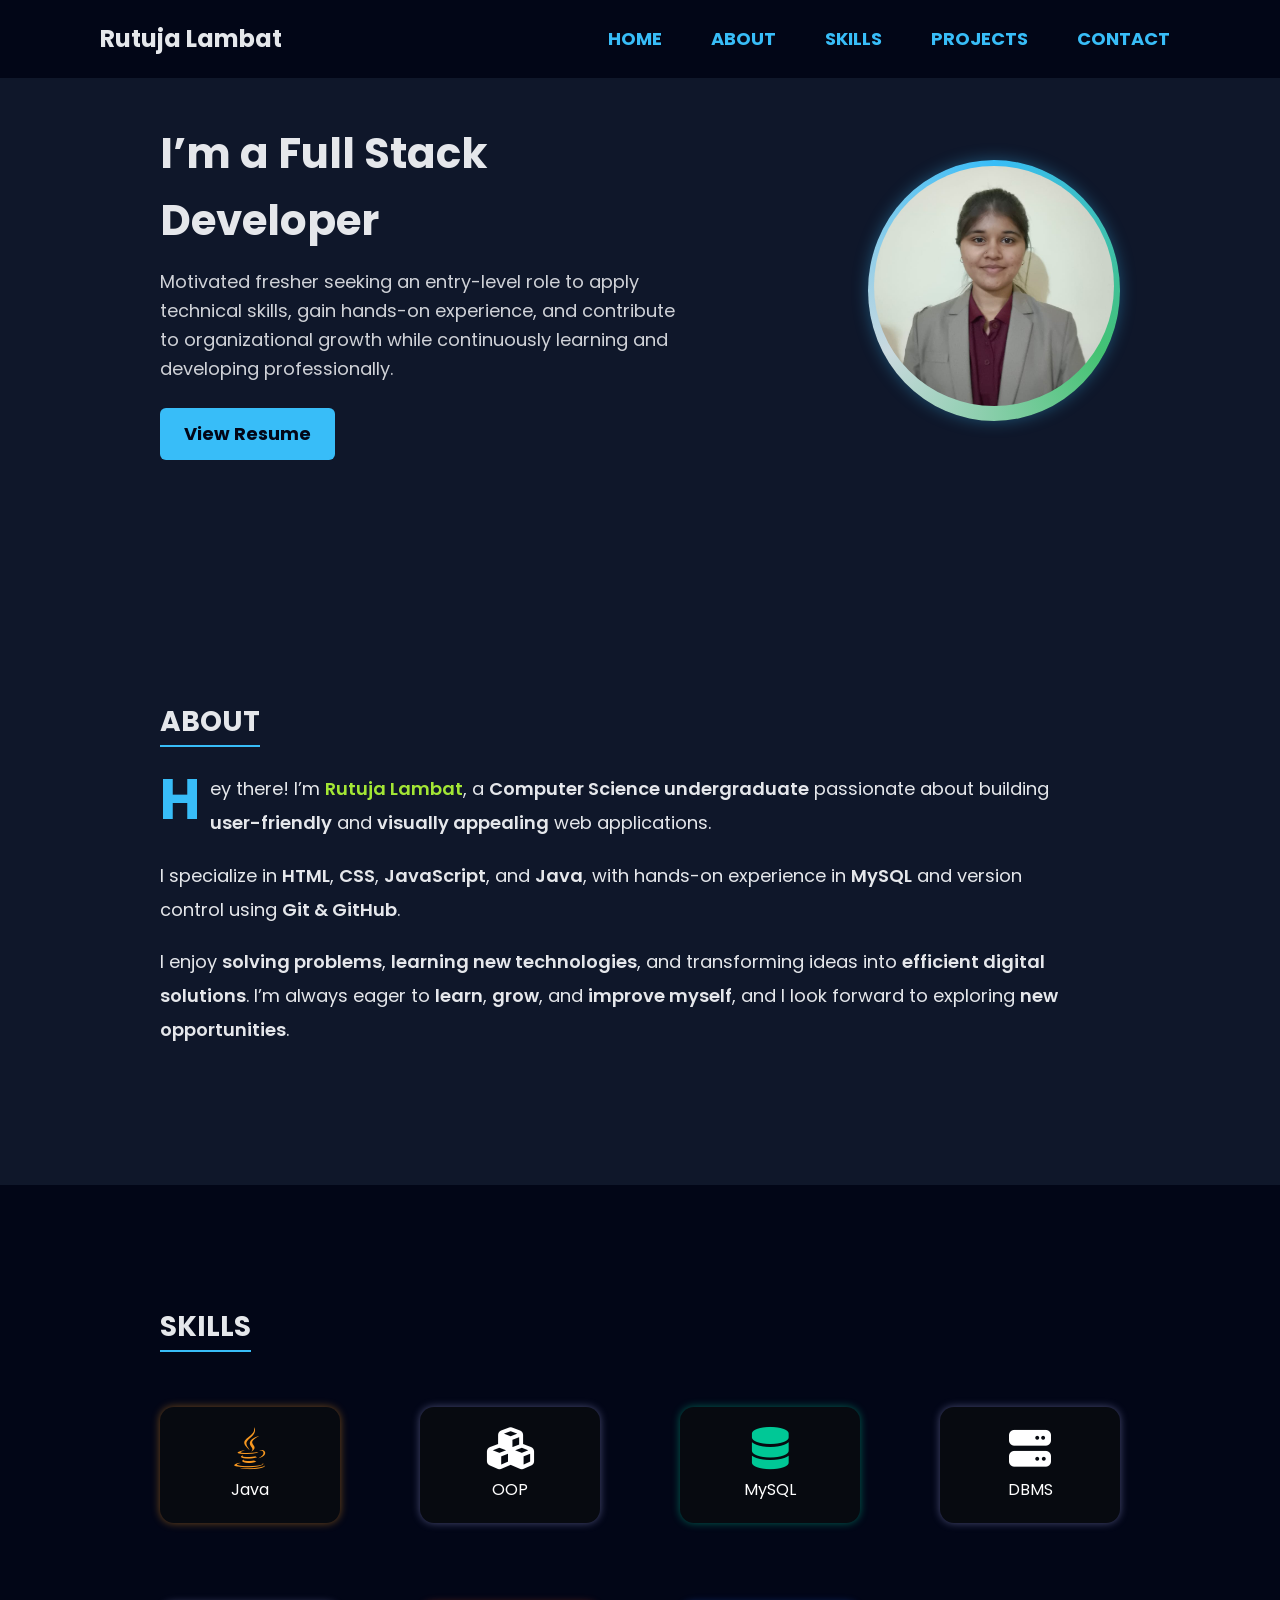
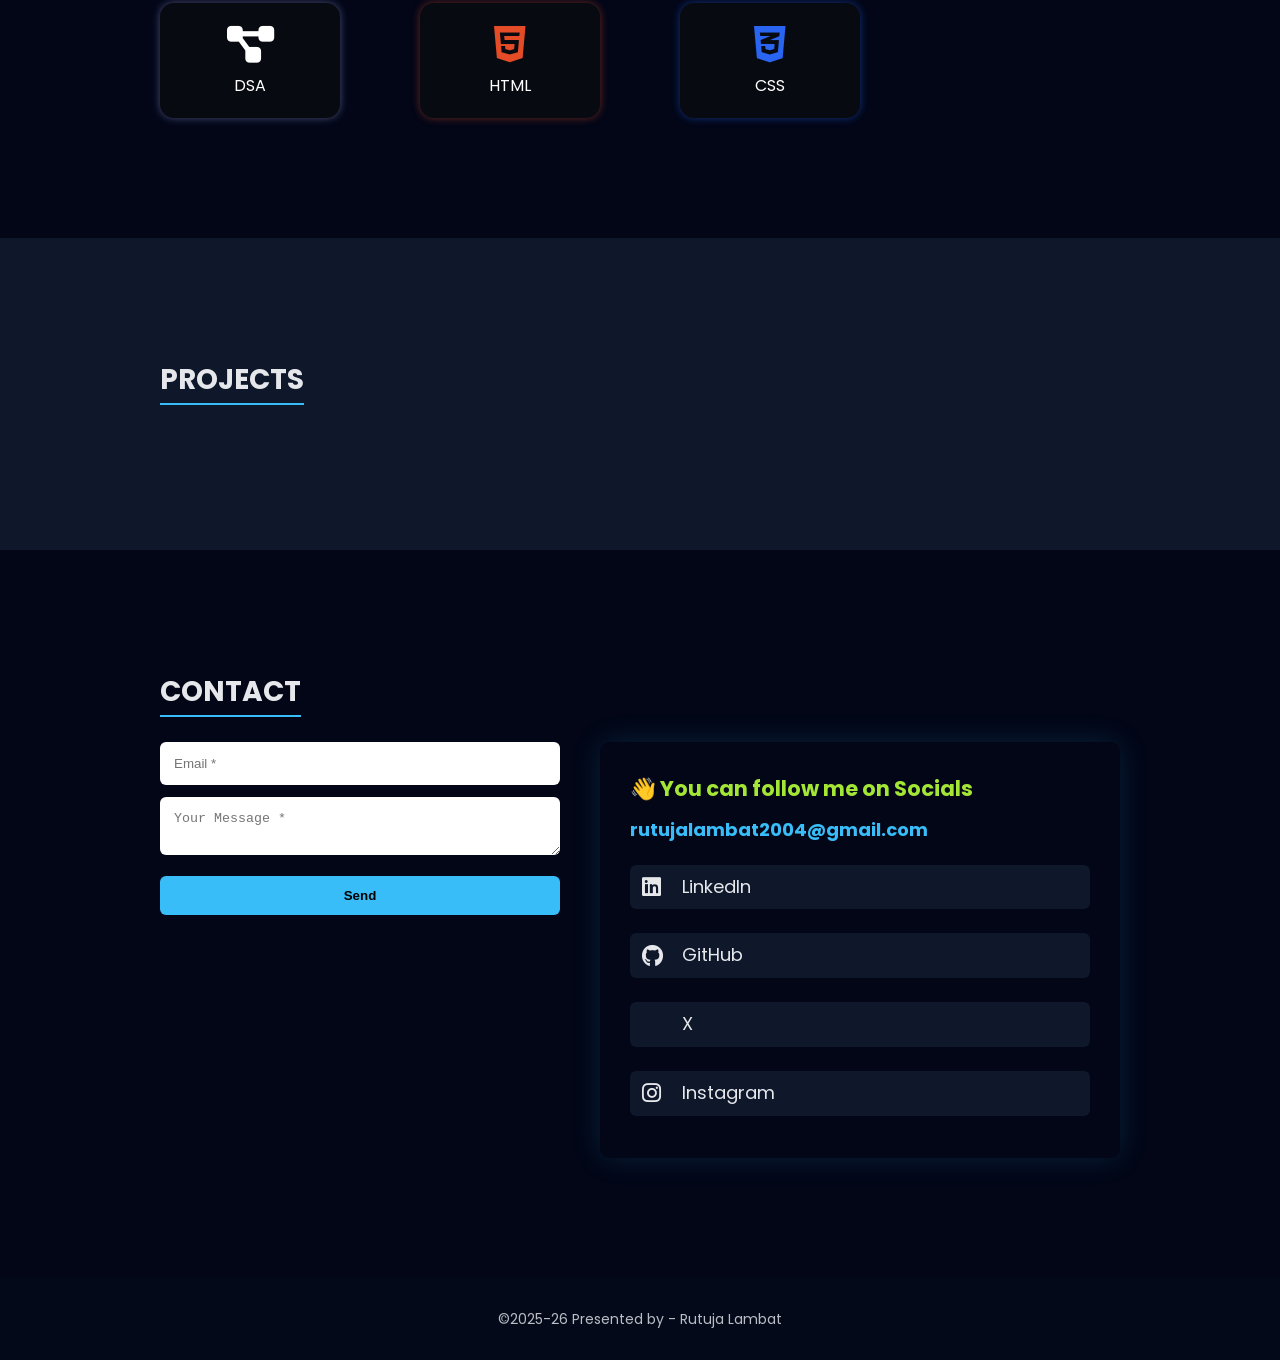
<file: index.html>
<!DOCTYPE html>
<html lang="en">
<head>

<meta charset="UTF-8">
<meta name="viewport" content="width=device-width, initial-scale=1.0">
<title>Rutuja Lambat Portfolio</title>

<!-- CSS -->
<link rel="stylesheet" href="style.css">

<!-- FONT AWESOME (FOR ICONS) -->
<link
rel="stylesheet"
href="https://cdnjs.cloudflare.com/ajax/libs/font-awesome/6.5.1/css/all.min.css"
/>

<link href="https://fonts.googleapis.com/css2?family=Poppins:wght@400;500;600&display=swap" rel="stylesheet">

</head>
<body>

<!-- 🔹 NAVBAR -->
<header>
    <div class="logo">Rutuja Lambat</div>
    <nav>
        <a href="#home">HOME</a>
        <a href="#about">ABOUT</a>
        <a href="#skills">SKILLS</a>
        <a href="#projects">PROJECTS</a>
        <a href="#contact">CONTACT</a>
    </nav>
</header>

<!-- 🔹 HOME -->
<section id="home" class="section home">
    <div class="home-container">

        <div class="home-text">
            <h1>I’m a Full Stack Developer </h1>
            <p>
                Motivated fresher seeking an entry-level role to apply technical skills,
                gain hands-on experience, and contribute to organizational growth while
                continuously learning and developing professionally.
            </p>
           <a class="btn" href="resume.pdf" target="_blank">
    View Resume
</a>



        </div>

        <div class="home-image">
    <div class="profile-ring">
        <img
            src="photo.jpeg"
            alt="Profile Photo"
            class="profile-photo"
            onerror="this.src='https://via.placeholder.com/300x300?text=Profile+Photo';"
        >
    </div>
</div>


    </div>
</section>

<!-- 🔹 ABOUT -->
<section id="about" class="section">
    <h2>ABOUT</h2>

    <div class="about-text">

        <p class="about-intro">
            <span class="drop-cap">H</span>ey there! I’m
            <span class="highlight name">Rutuja Lambat</span>, a
            <span class="highlight">Computer Science undergraduate</span> passionate about
            building <span class="highlight">user-friendly</span> and
            <span class="highlight">visually appealing</span> web applications.
        </p>

        <p>
            I specialize in <span class="highlight">HTML</span>,
            <span class="highlight">CSS</span>,
            <span class="highlight">JavaScript</span>, and
            <span class="highlight">Java</span>, with hands-on experience in
            <span class="highlight">MySQL</span> and version control using
            <span class="highlight">Git & GitHub</span>.
        </p>

        <p>
            I enjoy <span class="highlight">solving problems</span>,
            <span class="highlight">learning new technologies</span>, and transforming ideas
            into <span class="highlight">efficient digital solutions</span>.
            I’m always eager to <span class="highlight">learn</span>,
            <span class="highlight">grow</span>, and
            <span class="highlight">improve myself</span>, and I look forward to exploring
            <span class="highlight">new opportunities</span>.
        </p>

    </div>
</section>

<!-- 🔹 SKILLS -->
<section id="skills" class="section dark">
    <h2>SKILLS</h2>

    <div class="skills-grid">

        <div class="skill-card java">
            <i class="fab fa-java"></i>
            <p>Java</p>
        </div>

        <div class="skill-card oop">
            <i class="fas fa-cubes"></i>
            <p>OOP</p>
        </div>

        <div class="skill-card mysql">
            <i class="fas fa-database"></i>
            <p>MySQL</p>
        </div>

        <div class="skill-card dbms">
            <i class="fas fa-server"></i>
            <p>DBMS</p>
        </div>

        <div class="skill-card dsa">
            <i class="fas fa-project-diagram"></i>
            <p>DSA</p>
        </div>

        <div class="skill-card html">
            <i class="fab fa-html5"></i>
            <p>HTML</p>
        </div>

        <div class="skill-card css">
            <i class="fab fa-css3-alt"></i>
            <p>CSS</p>
        </div>

    </div>
</section>


<!-- 🔹 PROJECTS -->
<section id="projects" class="section">
    <h2>PROJECTS</h2>
    <div id="projectList" class="projects-grid"></div>
</section>

<!-- 🔹 CONTACT -->
<section id="contact" class="section dark">
    <h2>CONTACT</h2>

    <div class="contact-container">

        <!-- CONTACT FORM -->
        <form id="contactForm" class="contact-form">
            <input type="email" id="emailInput" placeholder="Email *" required>
            <textarea id="messageInput" placeholder="Your Message *" required></textarea>
            <button type="submit">Send</button>
            <p id="formError"></p>
        </form>

        <!-- SOCIAL CARD -->
        <div class="social-card">
            <h3>👋 You can follow me on Socials</h3>
            <p class="social-email">rutujalambat2004@gmail.com</p>

            <div class="social-links">
                <a href="https://www.linkedin.com/in/rutuja-lambat-684186258/" target="_blank">
                    <i class="fab fa-linkedin"></i> LinkedIn
                </a>

                <a href="https://github.com/Rutujaajaylamabt" target="_blank">
                    <i class="fab fa-github"></i> GitHub
                </a>

                <a href="https://x.com/handle" target="_blank">
                    <i class="https://x.com/12Lambat73"></i> X
                </a>

                <a href="https://instagram.com/rutujalambat_18" target="_blank">
                    <i class="fab fa-instagram"></i> Instagram
                </a>
            </div>
        </div>

    </div>
</section>

<footer>
    ©2025-26
    Presented by - Rutuja Lambat
</footer>

<!-- 🔹 JAVASCRIPT -->
<script>
const PROJECT_API = "https://portfolio-backend-4-ol93.onrender.com/projects";
const CONTACT_API = "https://portfolio-backend-4-ol93.onrender.com/contact";

/* =====================
   LOAD PROJECTS
===================== */
function loadProjects() {
    fetch(PROJECT_API)
        .then(res => res.json())
        .then(data => {
            const container = document.getElementById("projectList");
            container.innerHTML = "";

            data.forEach(p => {
                const card = document.createElement("div");
                card.className = "project-card";
                card.innerHTML = `
                    <h3>${p.title}</h3>
                    <p>${p.description}</p>
                    <p><b>Tech:</b> ${p.techStack}</p>
                    <a href="${p.githubUrl}" target="_blank">GitHub</a>
                `;
                container.appendChild(card);
            });
        })
        .catch(err => console.error(err));
}
loadProjects();

/* =====================
   CONTACT FORM
===================== */
document.getElementById("contactForm").addEventListener("submit", e => {
    e.preventDefault();

    const email = document.getElementById("emailInput").value;
    const message = document.getElementById("messageInput").value;
    const error = document.getElementById("formError");

    if (!email.includes("@") || message.length < 5) {
        error.style.color = "red";
        error.innerText = "Please enter valid details.";
        return;
    }

    fetch(CONTACT_API, {
        method: "POST",
        headers: { "Content-Type": "application/json" },
        body: JSON.stringify({ email, message })
    })
    .then(() => {
        error.style.color = "lightgreen";
        error.innerText = "Message sent successfully ✅";
        document.getElementById("contactForm").reset();
    })
    .catch(() => {
        error.style.color = "red";
        error.innerText = "Failed to send message ❌";
    });
});
</script>

</body>
</html>
</file>
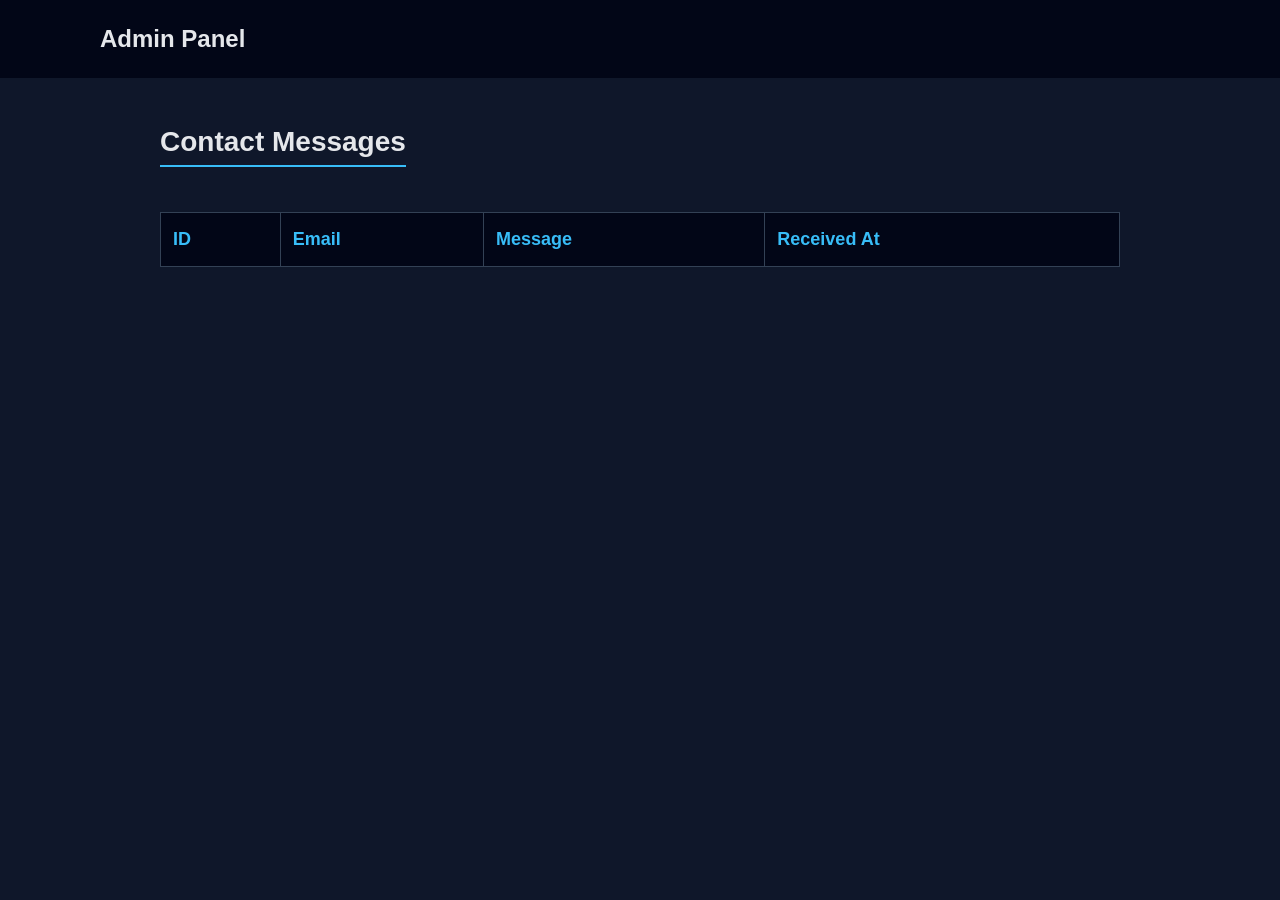
<file: admin.html>
<!DOCTYPE html>
<html lang="en">
<head>
    <meta charset="UTF-8">
    <title>Admin – Contact Messages</title>
    <link rel="stylesheet" href="style.css">
</head>
<body>

<header>
    <div class="logo">Admin Panel</div>
</header>

<section class="section">
    <h2>Contact Messages</h2>

    <table class="contact-table">
        <thead>
            <tr>
                <th>ID</th>
                <th>Email</th>
                <th>Message</th>
                <th>Received At</th>
            </tr>
        </thead>
        <tbody id="contactTableBody"></tbody>
    </table>
</section>

<script src="admin.js"></script>
</body>
</html>
</file>
<file: style.css>
/* RESET */
* {
    margin: 0;
    padding: 0;
    box-sizing: border-box;
    scroll-behavior: smooth;
}

body {
    font-family: Arial, sans-serif;
    font-size: 18px;
    line-height: 1.6;
    background: #0f172a;
    color: #e5e7eb;
}

/* =========================
   NAVBAR
========================= */
header {
    position: fixed;
    top: 0;
    width: 100%;
    background: #020617;
    display: flex;
    justify-content: space-between;
    align-items: center;
    padding: 20px 100px;
    z-index: 1000;
} 

.logo {
    font-size: 24px;
    font-weight: bold;
    color: #e5e7eb;
}

header nav a {
    color: #38bdf8;
    margin-left: 24px;
    text-decoration: none;
    font-weight: bold;
    padding: 6px 10px;
    border-radius: 4px;
    transition: background 0.3s, color 0.3s;
}

header nav a:hover {
    background: #38bdf8;
    color: #020617;
}

/* =========================
   SECTIONS
========================= */
.section {
    padding: 120px 160px;
} 

.section h2 {
    margin-bottom: 25px;
    border-bottom: 2px solid #38bdf8;
    display: inline-block;
    font-size: 28px;
}

.dark {
    background: #020617;
}

/* =========================
   HOME
========================= */
.home {
   
    display: flex;
    align-items: center;
}

.home-container {
    display: flex;
    justify-content: space-between;
    align-items: center;
    gap: 50px;
    width: 100%;
    max-width: 1200px;
    margin: 0 auto;
} 

.home-text {
    max-width: 520px;
}

.home h1 {
    font-size: 42px;
    margin-bottom: 14px;
}

.home p {
    opacity: 0.9;
}

/* BUTTON */
.btn {
    display: inline-block;
    margin-top: 24px;
    background: #38bdf8;
    color: #020617;
    padding: 12px 24px;
    text-decoration: none;
    border-radius: 6px;
    font-weight: bold;
    transition: transform 0.3s, box-shadow 0.3s;
}

.btn:hover {
    transform: translateY(-2px);
    box-shadow: 0 10px 25px rgba(56, 189, 248, 0.4);
}

/* HOME IMAGE */
.profile-photo {
    width: 240px;
    height: 240px;
    border-radius: 50%;
    object-fit: cover;
    background: #020617;
}

.profile-ring {
    padding: 6px;
    border-radius: 50%;
    background: conic-gradient(
        #38bdf8,
        #43c272,
        #cad9df,
        #38bdf8
    );
    display: inline-block;
    box-shadow: 0 0 16px rgba(56, 189, 248, 0.35);
}


/* =========================
   SKILLS
========================= */
.skills-grid {
    display: grid;
    grid-template-columns: repeat(auto-fit, minmax(120px, 1fr));
    gap: 24px;
}

.skill {
    background: #6b7280;
    padding: 22px;
    text-align: center;
    border-radius: 8px;
    font-weight: bold;
    transition: transform 0.3s, box-shadow 0.3s;
}

.skill:hover {
    transform: translateY(-4px);
    box-shadow: 0 10px 20px rgba(56, 189, 248, 0.3);
}

/* =========================
   PROJECTS
========================= */
.projects-grid {
    display: grid;
    grid-template-columns: repeat(auto-fit, minmax(280px, 1fr));
    gap: 24px;
}

.project-card {
    background: #020617;
    padding: 28px;
    border-radius: 10px;
    transition: transform 0.3s, box-shadow 0.3s;
}

.project-card:hover {
    transform: translateY(-6px);
    box-shadow: 0 15px 30px rgba(0, 0, 0, 0.6);
}

.project-card h3 {
    margin-bottom: 10px;
}

.project-card a {
    color: #38bdf8;
    text-decoration: none;
    font-weight: bold;
}

/* =========================
   CONTACT
========================= */
form {
    max-width: 420px;
}

input, textarea {
    width: 100%;
    padding: 14px;
    margin-bottom: 12px;
    border-radius: 6px;
    border: none;
    outline: none;
}

input:focus, textarea:focus {
    box-shadow: 0 0 0 2px #38bdf8;
}

button {
    padding: 12px;
    width: 100%;
    background: #38bdf8;
    border: none;
    cursor: pointer;
    border-radius: 6px;
    font-weight: bold;
    transition: background 0.3s;
}

button:hover {
    background: #0ea5e9;
}

#formError {
    margin-top: 8px;
    font-size: 14px;
}

/* =========================
   FOOTER
========================= */
footer {
    text-align: center;
    padding: 30px;
    background: #020617;
    font-size: 14px;
    opacity: 0.8;
}

/* =========================
   RESPONSIVE
========================= */
@media (max-width: 768px) {
    body {
        font-size: 16px;
    }

    header {
        padding: 20px 30px;
    }

    .section {
        padding: 60px 20px;
    }

    .home-container {
        flex-direction: column;
        text-align: center;
    }

    .home h1 {
        font-size: 30px;
    }

    .section h2 {
        font-size: 22px;
    }
}
/* CONTACT LAYOUT */
.contact-container {
    display: flex;
    gap: 50px;
    flex-wrap: wrap;
    align-items: flex-start;
}

/* CONTACT FORM */
.contact-form {
    max-width: 400px;
}

/* SOCIAL CARD */
.social-card {
    background: #020617;
    padding: 30px;
    border-radius: 10px;
    min-width: 280px;
    box-shadow: 0 0 25px rgba(56, 189, 248, 0.15);
}

.social-card h3 {
    color: #a3e635;
    margin-bottom: 10px;
}

.social-email {
    color: #38bdf8;
    margin-bottom: 20px;
    font-weight: bold;
}

.social-links {
    display: flex;
    flex-direction: column;
    gap: 12px;
}

.social-links a {
    color: #e5e7eb;
    text-decoration: none;
    padding: 8px 12px;
    border-radius: 6px;
    background: #0f172a;
    transition: 0.3s;
}

.social-links a:hover {
    background: #38bdf8;
    color: black;
}
/* SOCIAL CARD */
.contact-container {
    display: flex;
    gap: 40px;
    flex-wrap: wrap;
}

.contact-form {
    flex: 1;
    min-width: 280px;
}

.social-card {
    flex: 1;
    min-width: 280px;
    background: #020617;
    padding: 30px;
    border-radius: 10px;
    box-shadow: 0 0 30px rgba(56,189,248,0.15);
}

.social-card h3 {
    margin-bottom: 10px;
}

.social-email {
    color: #38bdf8;
    margin-bottom: 20px;
}

.social-links a {
    display: flex;
    align-items: center;
    gap: 12px;
    color: #e5e7eb;
    text-decoration: none;
    font-size: 18px;
    margin-bottom: 12px;
    transition: 0.3s;
}

.social-links a i {
    font-size: 22px;
    width: 28px;
}

.social-links a:hover {
    color: #38bdf8;
    transform: translateX(5px);
}
/* ADMIN TABLE */
.contact-table {
    width: 100%;
    border-collapse: collapse;
    margin-top: 20px;
}

.contact-table th,
.contact-table td {
    border: 1px solid #334155;
    padding: 12px;
    text-align: left;
}

.contact-table th {
    background: #020617;
    color: #38bdf8;
}

.contact-table tr:nth-child(even) {
    background: #020617;
}
.skills-grid {
    display: grid;
    grid-template-columns: repeat(auto-fit, minmax(180px, 1fr));
    gap: 30px;
    margin-top: 40px;
}

.skill-card {
    background: #6b7280;
    border-radius: 18px;
    padding: 30px;
    text-align: center;
    color: white;
    transition: 0.3s ease;
}

.skill-card i {
    font-size: 60px;
    margin-bottom: 12px;
}

/* Glow colors */
.skills-grid {
    display: grid;
    grid-template-columns: repeat(auto-fit, minmax(140px, 1fr));
    gap: 80px;
    margin-top: 30px;
}

.skill-card {
    background: #070a10;
    border-radius: 14px;
    padding: 20px;
    text-align: center;
    color: white;
    transition: transform 0.3s ease, box-shadow 0.3s ease;
}

.skill-card i {
    font-size: 42px;
    margin-bottom: 8px;
}

.skill-card p {
    font-size: 16px;
    margin: 0;
}


/* ✨ Hover Glow */
.skill-card:hover {
    transform: translateY(-6px) scale(1.05);
    box-shadow: 0 0 10px currentColor;
}
/* 🔹 SUBTLE GLOW (SMALL) */
.skill-card.java {
    box-shadow: 0 0 8px rgba(248, 152, 32, 0.45);
}
.skill-card.java i { color: #f89820; }

.skill-card.html {
    box-shadow: 0 0 8px rgba(227, 76, 38, 0.45);
}
.skill-card.html i { color: #e34c26; }

.skill-card.css {
    box-shadow: 0 0 8px rgba(41, 101, 241, 0.45);
}
.skill-card.css i { color: #2965f1; }

.skill-card.mysql {
    box-shadow: 0 0 8px rgba(0, 200, 150, 0.45);
}
.skill-card.mysql i { color: #00c896; }

.skill-card.dsa,
.skill-card.dbms,
.skill-card.oop {
    box-shadow: 0 0 8px rgba(180, 180, 255, 0.4);
}

/* ✨ Hover = slightly stronger */
.skill-card:hover {
    transform: translateY(-4px) scale(1.04);
    box-shadow: 0 0 14px rgba(255,255,255,0.25);
}
.about-text {
    max-width: 900px;
    line-height: 1.9;
    font-size: 18px;
}

.about-text p {
    margin-bottom: 18px;
}

.drop-cap {
    float: left;
    font-size: 56px;
    line-height: 1;
    padding-right: 10px;
    color: #38bdf8;
    font-weight: bold;
}

.highlight {

    font-weight: 600;
}

.highlight.name {
    color: #a3e635;
}
body {
    font-family: 'Poppins', Arial, sans-serif;
}


/* =========================
   MOBILE RESPONSIVE FIX
========================= */
/* ✅ FINAL MOBILE FIX */
@media (max-width: 768px) {

    header {
        position: relative;
    }

    .home {
        height: auto;
        padding: 60px 0 40px;
    }

    .home h1 {
        font-size: 22px;
        line-height: 1.3;
    }

    .home p {
        font-size: 14px;
    }

    .profile-photo {
        width: 120px;
        height: 120px;
    }
}
</file>
